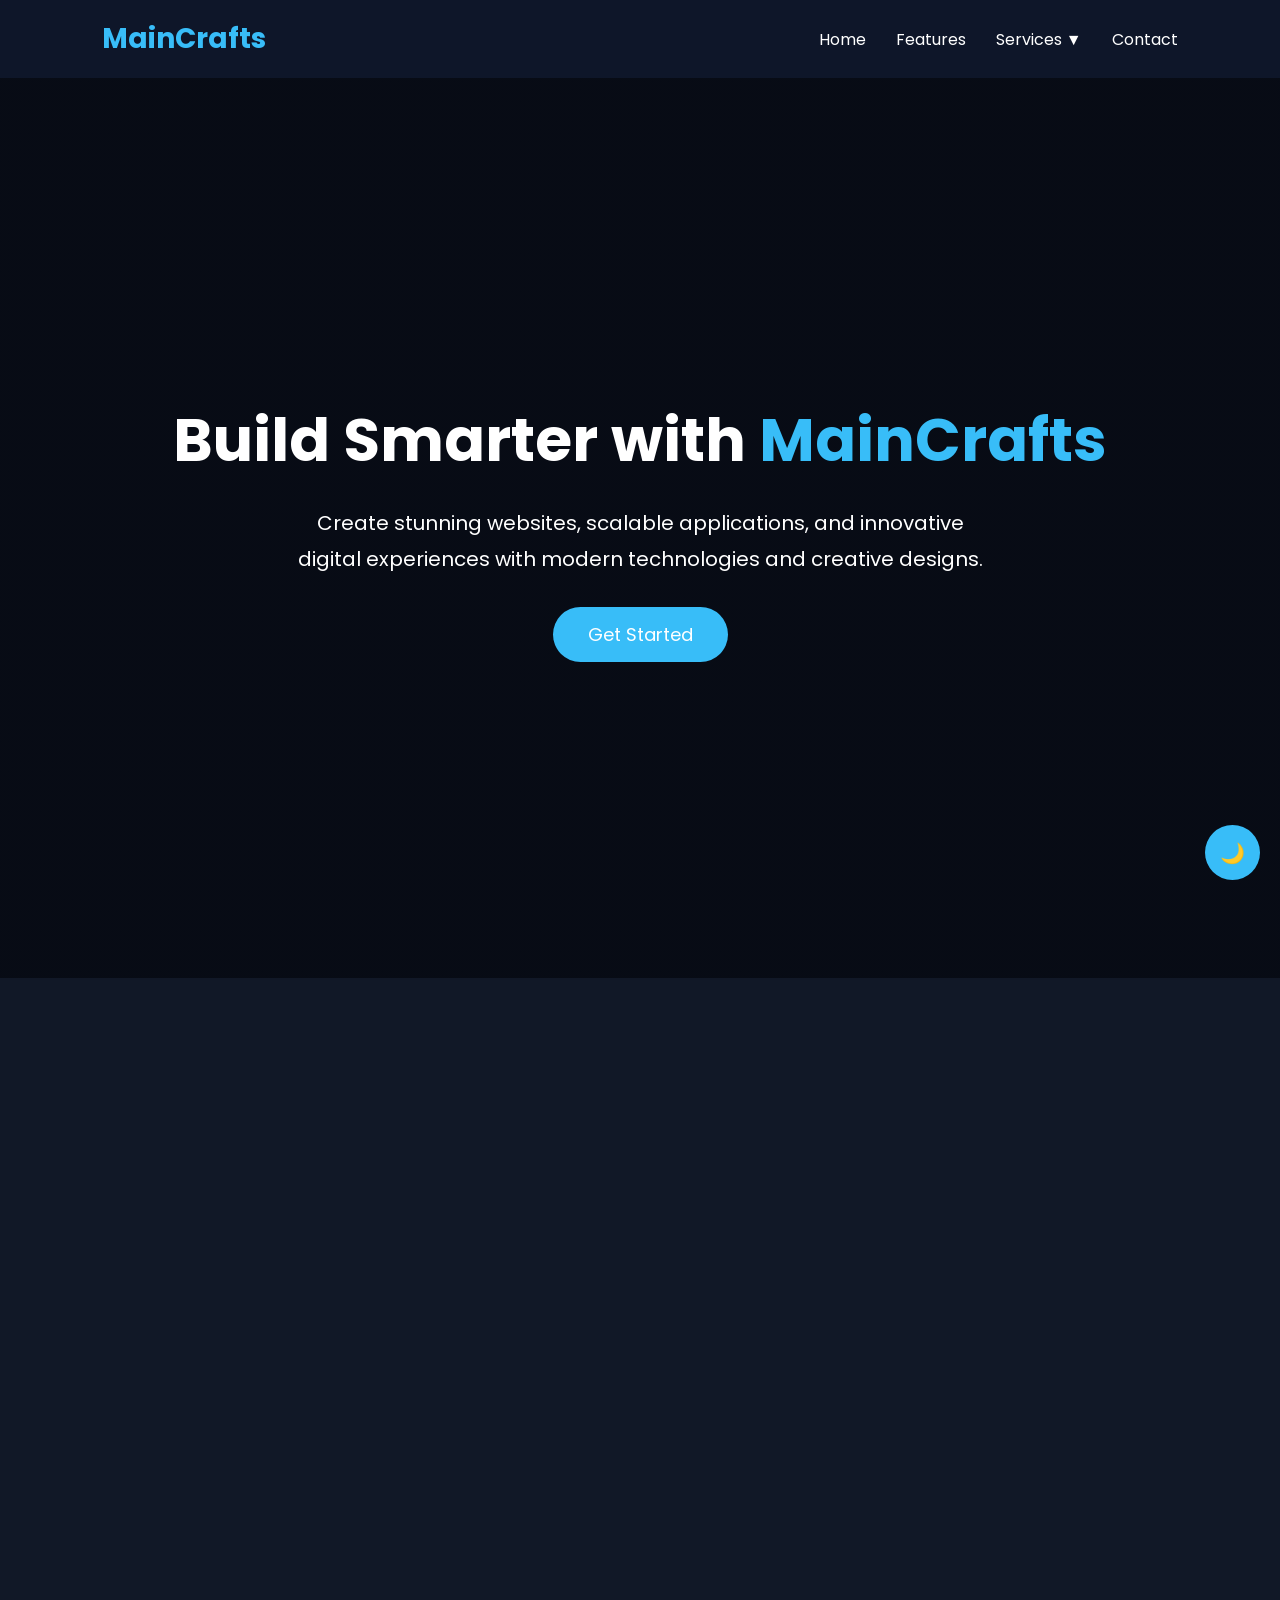
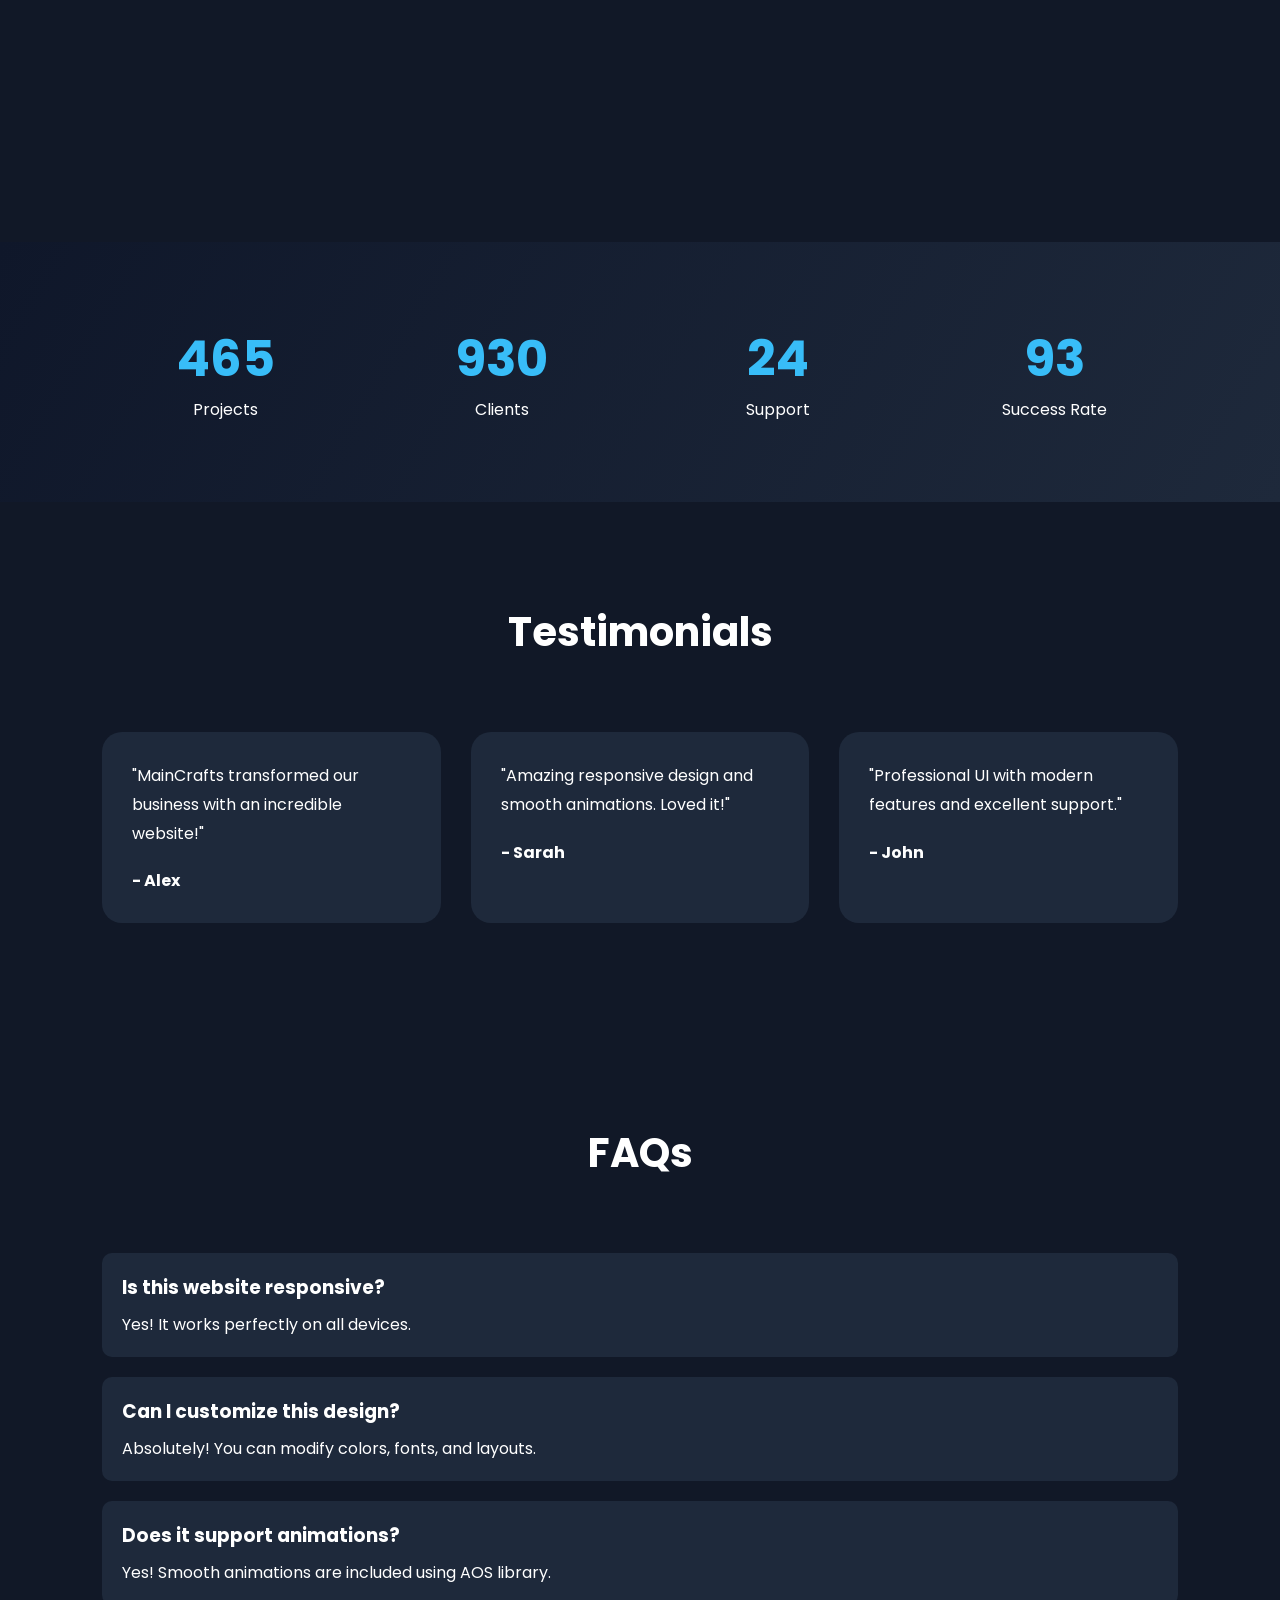
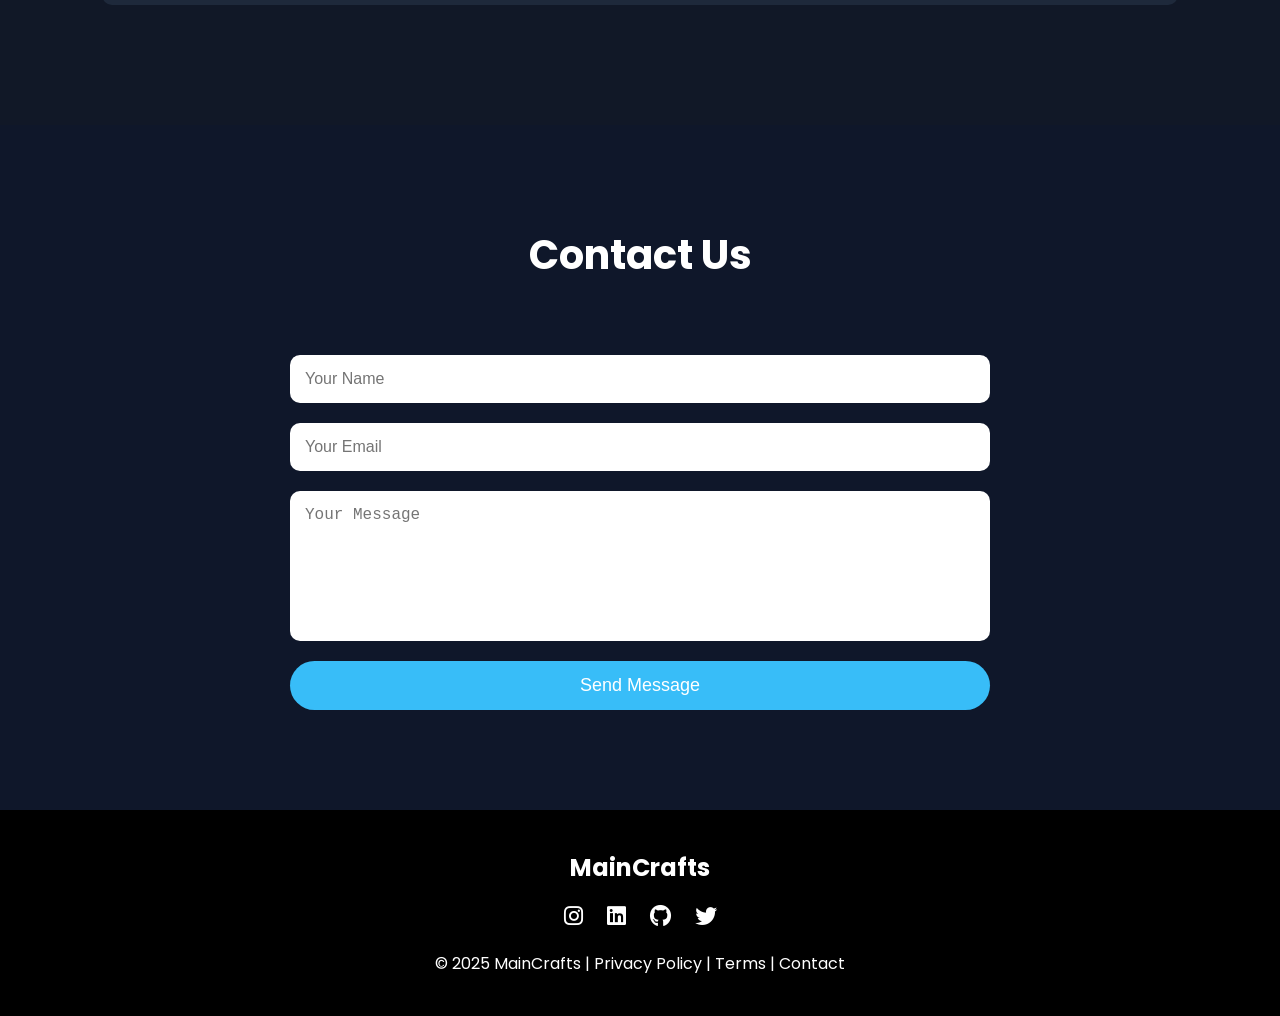
<file: index.html>
<!DOCTYPE html>
<html lang="en">
<head>
  <meta charset="UTF-8" />
  <meta name="viewport" content="width=device-width, initial-scale=1.0"/>
  <title>MainCrafts Landing Page</title>

  <!-- Google Font -->
  <link rel="preconnect" href="https://fonts.googleapis.com">
  <link href="https://fonts.googleapis.com/css2?family=Poppins:wght@300;400;500;600;700&display=swap" rel="stylesheet">

  <!-- Font Awesome -->
  <link rel="stylesheet"
  href="https://cdnjs.cloudflare.com/ajax/libs/font-awesome/6.5.1/css/all.min.css"/>

  <!-- AOS Animation -->
  <link href="https://unpkg.com/aos@2.3.4/dist/aos.css" rel="stylesheet">

  <style>

    *{
      margin:0;
      padding:0;
      box-sizing:border-box;
      scroll-behavior:smooth;
    }

    body{
      font-family:'Poppins',sans-serif;
      background:#0f172a;
      color:white;
      overflow-x:hidden;
    }

    /* NAVBAR */

    nav{
      width:100%;
      padding:18px 8%;
      display:flex;
      justify-content:space-between;
      align-items:center;
      position:sticky;
      top:0;
      z-index:1000;
      background:rgba(15,23,42,0.7);
      backdrop-filter:blur(10px);
    }

    .logo{
      font-size:28px;
      font-weight:700;
      color:#38bdf8;
    }

    nav ul{
      list-style:none;
      display:flex;
      gap:30px;
      align-items:center;
    }

    nav ul li{
      position:relative;
    }

    nav ul li a{
      text-decoration:none;
      color:white;
      font-size:16px;
      transition:0.3s;
    }

    nav ul li a:hover{
      color:#38bdf8;
    }

    /* Dropdown */

    .dropdown{
      position:absolute;
      top:30px;
      left:0;
      background:white;
      width:180px;
      border-radius:10px;
      display:none;
      overflow:hidden;
    }

    .dropdown li{
      padding:12px;
    }

    .dropdown li a{
      color:black;
    }

    nav ul li:hover .dropdown{
      display:block;
    }

    /* HERO SECTION */

    .hero{
      height:100vh;
      display:flex;
      justify-content:center;
      align-items:center;
      text-align:center;
      padding:20px;
      background:
      linear-gradient(rgba(0,0,0,0.5),rgba(0,0,0,0.5)),
      url('https://images.unsplash.com/photo-1518770660439-4636190af475?q=80&w=1974&auto=format&fit=crop');
      background-size:cover;
      background-position:center;
    }

    .hero-content h1{
      font-size:60px;
      margin-bottom:20px;
      animation:fadeIn 1.5s ease;
    }

    .hero-content span{
      color:#38bdf8;
    }

    .hero-content p{
      font-size:20px;
      max-width:700px;
      margin:auto;
      margin-bottom:30px;
      line-height:1.8;
    }

    .btn{
      padding:14px 35px;
      background:#38bdf8;
      color:white;
      border:none;
      border-radius:30px;
      font-size:18px;
      cursor:pointer;
      transition:0.4s;
      text-decoration:none;
      display:inline-block;
    }

    .btn:hover{
      transform:translateY(-5px);
      background:#0ea5e9;
      box-shadow:0 10px 25px rgba(56,189,248,0.4);
    }

    /* FEATURES */

    .features{
      padding:100px 8%;
      background:#111827;
    }

    .section-title{
      text-align:center;
      font-size:40px;
      margin-bottom:70px;
    }

    .feature-container{
      display:grid;
      grid-template-columns:repeat(auto-fit,minmax(250px,1fr));
      gap:30px;
    }

    .card{
      background:rgba(255,255,255,0.05);
      backdrop-filter:blur(10px);
      padding:40px 30px;
      border-radius:20px;
      text-align:center;
      transition:0.4s;
      border:1px solid rgba(255,255,255,0.1);
    }

    .card:hover{
      transform:translateY(-10px);
      box-shadow:0 15px 35px rgba(0,0,0,0.4);
    }

    .card i{
      font-size:50px;
      margin-bottom:20px;
      color:#38bdf8;
    }

    .card h3{
      margin-bottom:15px;
      font-size:24px;
    }

    /* COUNTER */

    .counter-section{
      padding:80px 8%;
      background:linear-gradient(120deg,#0f172a,#1e293b);
    }

    .counter-container{
      display:grid;
      grid-template-columns:repeat(auto-fit,minmax(200px,1fr));
      gap:30px;
      text-align:center;
    }

    .counter-box h1{
      font-size:50px;
      color:#38bdf8;
    }

    /* TESTIMONIALS */

    .testimonials{
      padding:100px 8%;
      background:#111827;
    }

    .testimonial-container{
      display:grid;
      grid-template-columns:repeat(auto-fit,minmax(300px,1fr));
      gap:30px;
    }

    .testimonial{
      background:#1e293b;
      padding:30px;
      border-radius:20px;
    }

    .testimonial p{
      line-height:1.8;
      margin-bottom:20px;
    }

    /* CONTACT */

    .contact{
      padding:100px 8%;
      background:#0f172a;
    }

    form{
      max-width:700px;
      margin:auto;
      display:flex;
      flex-direction:column;
      gap:20px;
    }

    input,textarea{
      padding:15px;
      border:none;
      border-radius:10px;
      outline:none;
      font-size:16px;
    }

    textarea{
      resize:none;
      height:150px;
    }

    /* FAQ */

    .faq{
      padding:100px 8%;
      background:#111827;
    }

    .faq-item{
      background:#1e293b;
      margin-bottom:20px;
      padding:20px;
      border-radius:10px;
      cursor:pointer;
    }

    .faq-item h3{
      margin-bottom:10px;
    }

    /* FOOTER */

    footer{
      padding:40px 8%;
      text-align:center;
      background:black;
    }

    .social-icons{
      margin:20px 0;
    }

    .social-icons i{
      margin:0 10px;
      font-size:22px;
      cursor:pointer;
      transition:0.3s;
    }

    .social-icons i:hover{
      color:#38bdf8;
      transform:scale(1.2);
    }

    /* DARK MODE */

    .dark-btn{
      position:fixed;
      right:20px;
      bottom:20px;
      background:#38bdf8;
      border:none;
      width:55px;
      height:55px;
      border-radius:50%;
      color:white;
      font-size:20px;
      cursor:pointer;
      z-index:1000;
    }

    /* BACK TO TOP */

    #topBtn{
      position:fixed;
      bottom:90px;
      right:20px;
      background:#0ea5e9;
      color:white;
      border:none;
      width:50px;
      height:50px;
      border-radius:50%;
      cursor:pointer;
      display:none;
      font-size:18px;
    }

    /* RESPONSIVE */

    @media(max-width:768px){

      .hero-content h1{
        font-size:40px;
      }

      nav{
        flex-direction:column;
        gap:20px;
      }

      nav ul{
        flex-wrap:wrap;
        justify-content:center;
      }

    }

    @keyframes fadeIn{
      from{
        opacity:0;
        transform:translateY(40px);
      }
      to{
        opacity:1;
        transform:translateY(0);
      }
    }

  </style>
</head>

<body>

  <!-- NAVBAR -->

  <nav>

    <div class="logo">MainCrafts</div>

    <ul>
      <li><a href="#home">Home</a></li>

      <li><a href="#features">Features</a></li>

      <li>
        <a href="#">Services ▼</a>

        <ul class="dropdown">
          <li><a href="#">Web Design</a></li>
          <li><a href="#">App Development</a></li>
          <li><a href="#">UI/UX Design</a></li>
        </ul>

      </li>

      <li><a href="#contact">Contact</a></li>
    </ul>

  </nav>

  <!-- HERO -->

  <section class="hero" id="home">

    <div class="hero-content" data-aos="zoom-in">

      <h1>Build Smarter with <span>MainCrafts</span></h1>

      <p>
        Create stunning websites, scalable applications,
        and innovative digital experiences with modern
        technologies and creative designs.
      </p>

      <a href="#" class="btn">Get Started</a>

    </div>

  </section>

  <!-- FEATURES -->

  <section class="features" id="features">

    <h1 class="section-title" data-aos="fade-up">Amazing Features</h1>

    <div class="feature-container">

      <div class="card" data-aos="fade-up">
        <i class="fa-solid fa-bolt"></i>
        <h3>Fast Performance</h3>
        <p>Lightning fast websites optimized for speed and efficiency.</p>
      </div>

      <div class="card" data-aos="fade-up" data-aos-delay="100">
        <i class="fa-solid fa-mobile-screen"></i>
        <h3>Responsive</h3>
        <p>Perfectly adaptable for mobile, tablet, and desktop devices.</p>
      </div>

      <div class="card" data-aos="fade-up" data-aos-delay="200">
        <i class="fa-solid fa-shield-halved"></i>
        <h3>Secure</h3>
        <p>Advanced security and reliable architecture for your projects.</p>
      </div>

      <div class="card" data-aos="fade-up" data-aos-delay="300">
        <i class="fa-solid fa-rocket"></i>
        <h3>Scalable</h3>
        <p>Grow your startup with scalable and modern web solutions.</p>
      </div>

    </div>

  </section>

  <!-- COUNTER -->

  <section class="counter-section">

    <div class="counter-container">

      <div class="counter-box">
        <h1 class="counter" data-target="500">0</h1>
        <p>Projects</p>
      </div>

      <div class="counter-box">
        <h1 class="counter" data-target="1000">0</h1>
        <p>Clients</p>
      </div>

      <div class="counter-box">
        <h1 class="counter" data-target="24">0</h1>
        <p>Support</p>
      </div>

      <div class="counter-box">
        <h1 class="counter" data-target="99">0</h1>
        <p>Success Rate</p>
      </div>

    </div>

  </section>

  <!-- TESTIMONIALS -->

  <section class="testimonials">

    <h1 class="section-title">Testimonials</h1>

    <div class="testimonial-container">

      <div class="testimonial">
        <p>
          "MainCrafts transformed our business with an incredible website!"
        </p>
        <h4>- Alex</h4>
      </div>

      <div class="testimonial">
        <p>
          "Amazing responsive design and smooth animations. Loved it!"
        </p>
        <h4>- Sarah</h4>
      </div>

      <div class="testimonial">
        <p>
          "Professional UI with modern features and excellent support."
        </p>
        <h4>- John</h4>
      </div>

    </div>

  </section>

  <!-- FAQ -->

  <section class="faq">

    <h1 class="section-title">FAQs</h1>

    <div class="faq-item">
      <h3>Is this website responsive?</h3>
      <p>Yes! It works perfectly on all devices.</p>
    </div>

    <div class="faq-item">
      <h3>Can I customize this design?</h3>
      <p>Absolutely! You can modify colors, fonts, and layouts.</p>
    </div>

    <div class="faq-item">
      <h3>Does it support animations?</h3>
      <p>Yes! Smooth animations are included using AOS library.</p>
    </div>

  </section>

  <!-- CONTACT -->

  <section class="contact" id="contact">

    <h1 class="section-title">Contact Us</h1>

    <form>

      <input type="text" placeholder="Your Name">

      <input type="email" placeholder="Your Email">

      <textarea placeholder="Your Message"></textarea>

      <button class="btn">Send Message</button>

    </form>

  </section>

  <!-- FOOTER -->

  <footer>

    <h2>MainCrafts</h2>

    <div class="social-icons">
      <i class="fab fa-instagram"></i>
      <i class="fab fa-linkedin"></i>
      <i class="fab fa-github"></i>
      <i class="fab fa-twitter"></i>
    </div>

    <p>
      © 2025 MainCrafts | Privacy Policy | Terms | Contact
    </p>

  </footer>

  <!-- DARK MODE BUTTON -->

  <button class="dark-btn" onclick="toggleDarkMode()">
    🌙
  </button>

  <!-- BACK TO TOP -->

  <button id="topBtn" onclick="topFunction()">
    ↑
  </button>

  <!-- JS -->

  <script src="https://unpkg.com/aos@2.3.4/dist/aos.js"></script>

  <script>

    AOS.init();

    // Counter Animation

    const counters = document.querySelectorAll('.counter');

    counters.forEach(counter => {

      counter.innerText = '0';

      const updateCounter = () => {

        const target = +counter.getAttribute('data-target');
        const c = +counter.innerText;

        const increment = target / 100;

        if(c < target){

          counter.innerText = `${Math.ceil(c + increment)}`;

          setTimeout(updateCounter,20);

        }else{
          counter.innerText = target;
        }

      };

      updateCounter();

    });

    // Dark Mode

    function toggleDarkMode(){

      document.body.classList.toggle('light');

      if(document.body.classList.contains('light')){

        document.body.style.background = "#f1f5f9";
        document.body.style.color = "black";

      }else{

        document.body.style.background = "#0f172a";
        document.body.style.color = "white";

      }

    }

    // Back to Top Button

    let topBtn = document.getElementById("topBtn");

    window.onscroll = function() {

      if(document.body.scrollTop > 200 || document.documentElement.scrollTop > 200){

        topBtn.style.display = "block";

      }else{

        topBtn.style.display = "none";

      }

    };

    function topFunction(){

      window.scrollTo({
        top:0,
        behavior:'smooth'
      });

    }

  </script>

</body>
</html>
</file>
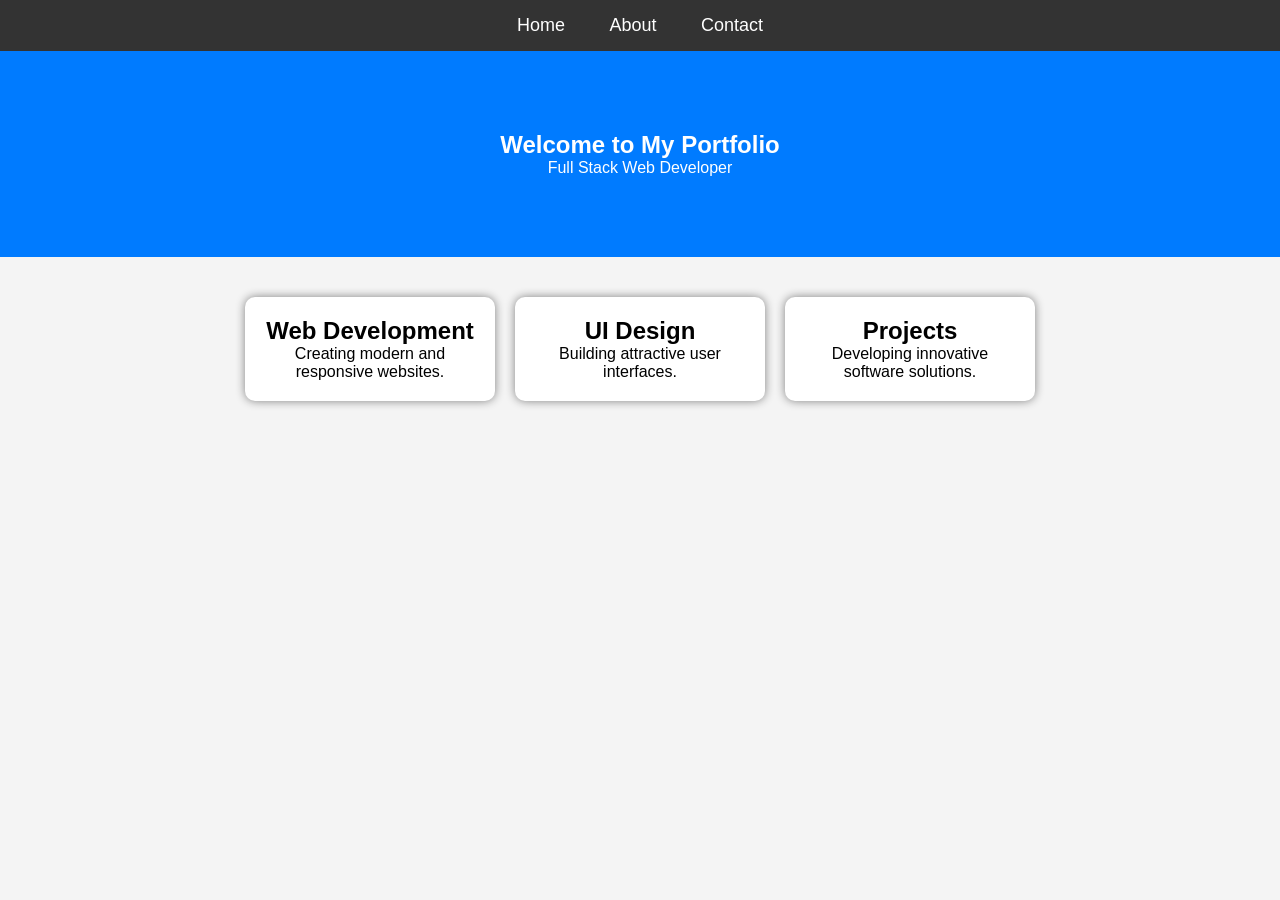
<file: Task-2/index.html>
<!DOCTYPE html>
<html>
<head>
    <title>My Portfolio - Home</title>
    <link rel="stylesheet" href="style.css">
</head>
<body>

    <nav>
        <a href="index.html">Home</a>
        <a href="about.html">About</a>
        <a href="contact.html">Contact</a>
    </nav>

    <section class="hero">
        <h1>Welcome to My Portfolio</h1>
        <p>Full Stack Web Developer</p>
    </section>

    <section class="features">
        <div class="card">
            <h2>Web Development</h2>
            <p>Creating modern and responsive websites.</p>
        </div>

        <div class="card">
            <h2>UI Design</h2>
            <p>Building attractive user interfaces.</p>
        </div>

        <div class="card">
            <h2>Projects</h2>
            <p>Developing innovative software solutions.</p>
        </div>
    </section>

</body>
</html>
</file>
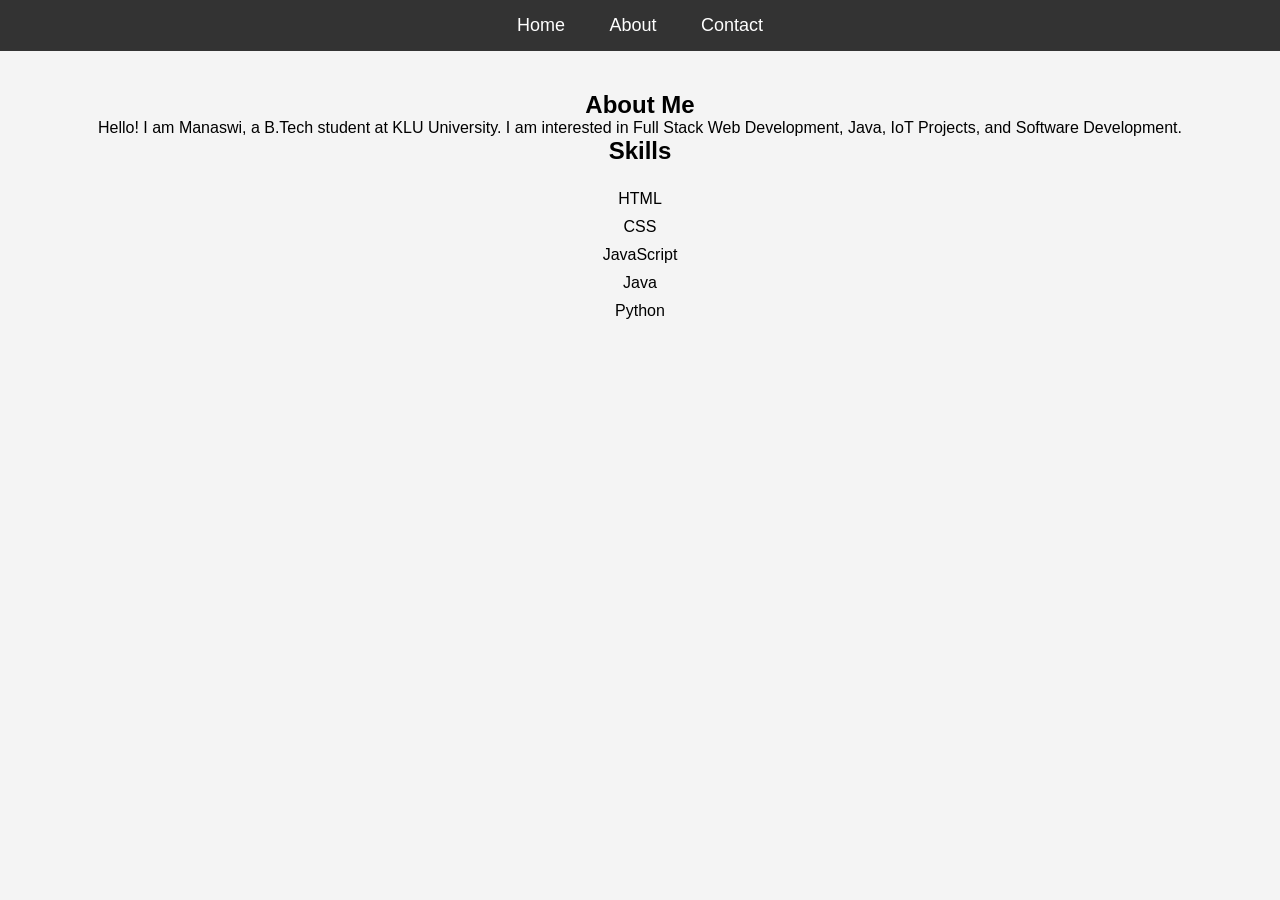
<file: Task-2/about.html>
<!DOCTYPE html>
<html>
<head>
    <title>About Me</title>
    <link rel="stylesheet" href="style.css">
</head>
<body>

    <nav>
        <a href="index.html">Home</a>
        <a href="about.html">About</a>
        <a href="contact.html">Contact</a>
    </nav>

    <section class="about">
        <h1>About Me</h1>

        <p>
            Hello! I am Manaswi, a B.Tech student at KLU University.
            I am interested in Full Stack Web Development, Java,
            IoT Projects, and Software Development.
        </p>

        <h2>Skills</h2>
        <ul>
            <li>HTML</li>
            <li>CSS</li>
            <li>JavaScript</li>
            <li>Java</li>
            <li>Python</li>
        </ul>
    </section>

</body>
</html>
</file>
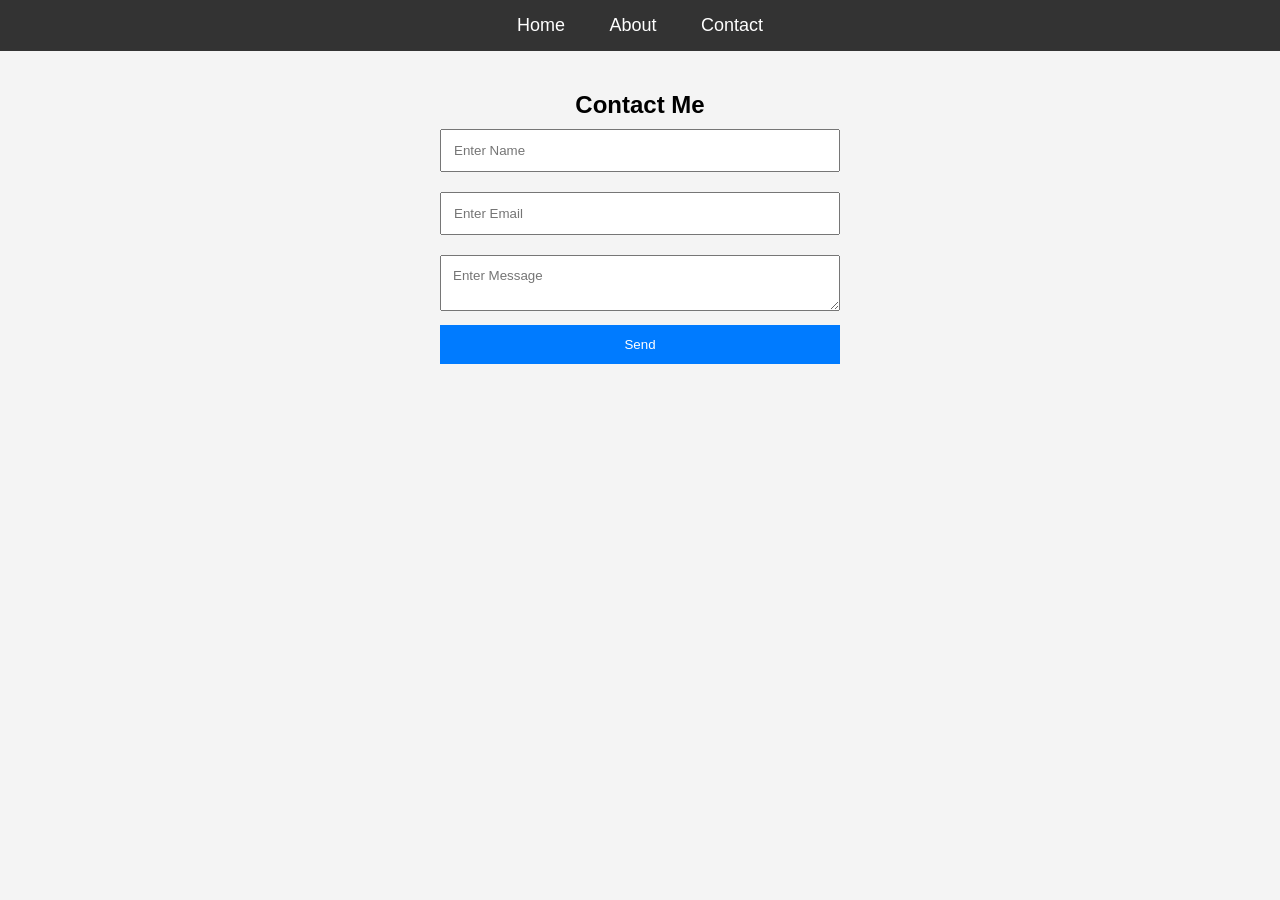
<file: Task-2/contact.html>
<!DOCTYPE html>
<html>
<head>
    <title>Contact</title>
    <link rel="stylesheet" href="style.css">
</head>
<body>

    <nav>
        <a href="index.html">Home</a>
        <a href="about.html">About</a>
        <a href="contact.html">Contact</a>
    </nav>

    <section class="contact">
        <h1>Contact Me</h1>

        <form name="contactForm" onsubmit="return validateForm()">

            <input type="text" name="name" placeholder="Enter Name">

            <input type="email" name="email" placeholder="Enter Email">

            <textarea name="message" placeholder="Enter Message"></textarea>

            <button type="submit">Send</button>

        </form>
    </section>

    <script src="script.js"></script>

</body>
</html>
</file>
<file: Task-2/style.css>
*{
    margin:0;
    padding:0;
    box-sizing:border-box;
    font-family:Arial, sans-serif;
}

body{
    background:#f4f4f4;
}

nav{
    background:#333;
    padding:15px;
    text-align:center;
}

nav a{
    color:white;
    text-decoration:none;
    margin:0 20px;
    font-size:18px;
}

nav a:hover{
    color:yellow;
}

.hero{
    text-align:center;
    padding:80px 20px;
    background:#007bff;
    color:white;
}

.features{
    display:flex;
    justify-content:center;
    gap:20px;
    padding:40px;
    flex-wrap:wrap;
}

.card{
    background:white;
    padding:20px;
    width:250px;
    border-radius:10px;
    box-shadow:0 0 10px gray;
    text-align:center;
}

.about{
    padding:40px;
    text-align:center;
}

.about ul{
    list-style:none;
    margin-top:20px;
}

.about li{
    padding:5px;
}

.contact{
    padding:40px;
    text-align:center;
}

form{
    max-width:400px;
    margin:auto;
}

input,
textarea{
    width:100%;
    padding:12px;
    margin:10px 0;
}

button{
    width:100%;
    padding:12px;
    background:#007bff;
    color:white;
    border:none;
    cursor:pointer;
}

button:hover{
    background:#0056b3;
}

@media(max-width:768px){
    .features{
        flex-direction:column;
        align-items:center;
    }

    nav a{
        display:block;
        margin:10px 0;
    }
}
</file>
